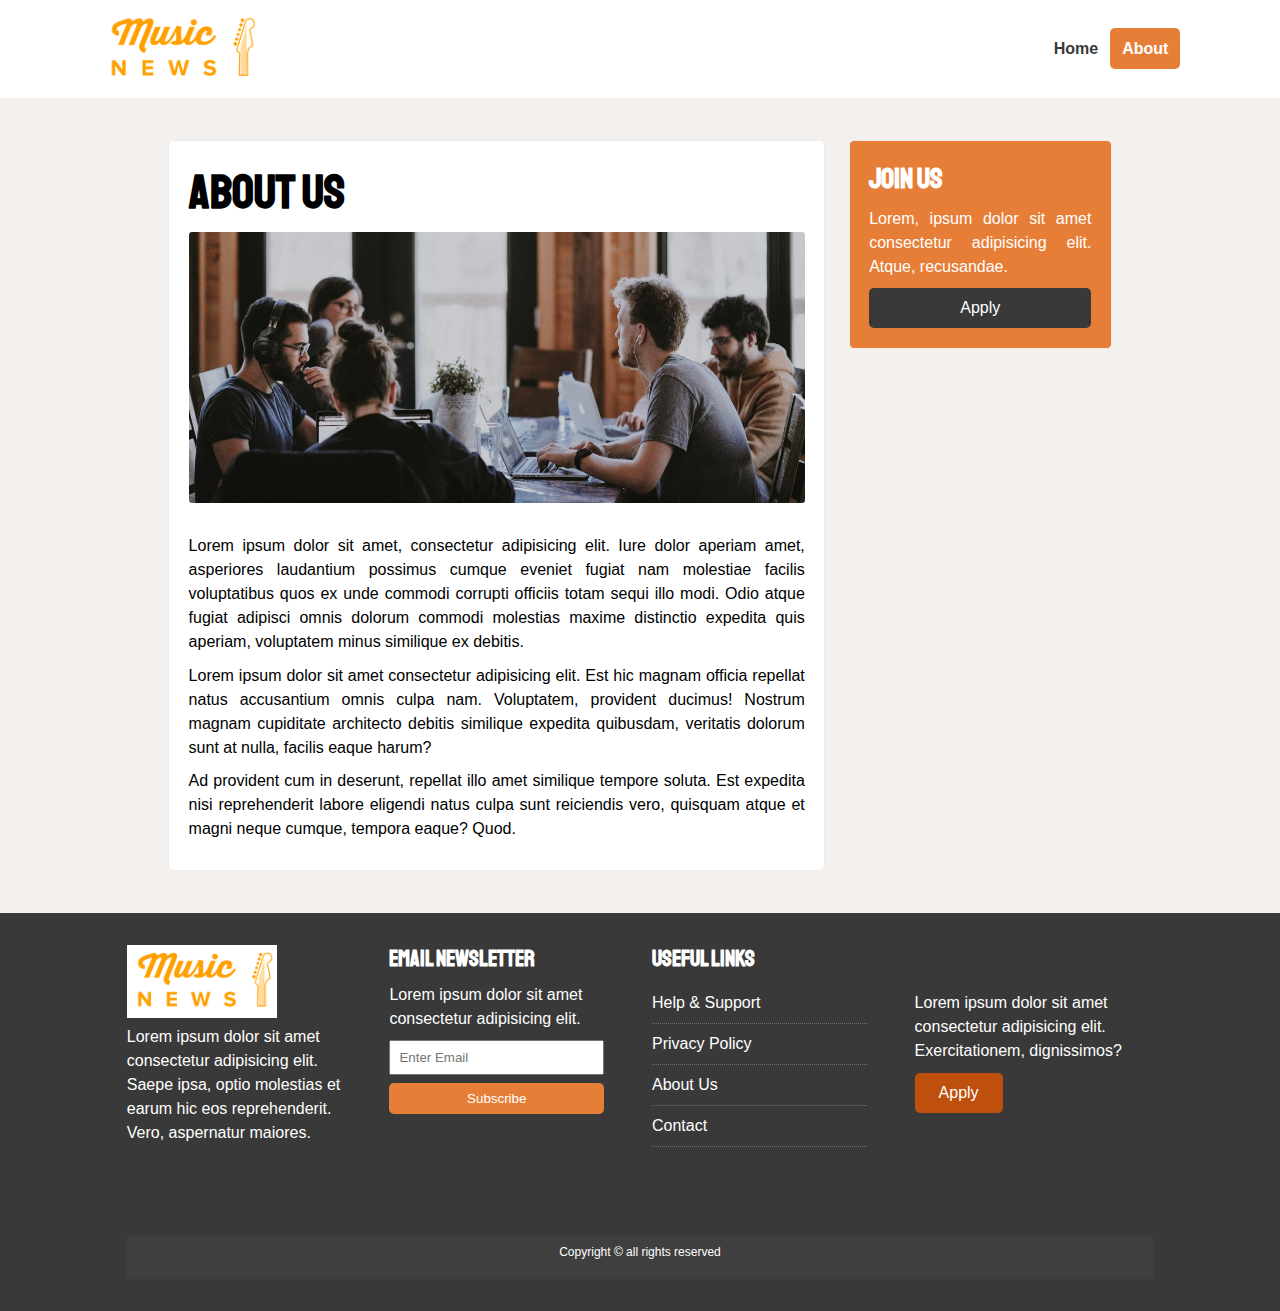
<file: html/about.html>
<!DOCTYPE html>
<html lang="en">
<head>
  <meta charset="UTF-8">
  <meta name="viewport" content="width=device-width, initial-scale=1.0">
  <meta http-equiv="X-UA-Compatible" content="ie=edge">
  <link rel="stylesheet" href="../style/index.css">
  <link rel="stylesheet" media="screen and (max-width:768px)
  "href="../style/mobile.css">
  <link rel="stylesheet" 
  href="https://use.fontawesome.com/releases/v5.7.2/css/all.css"
   integrity="sha384-fnmOCqbTlWIlj8LyTjo7mOUStjsKC4pOpQbqyi7RrhN7udi9RwhKkMHpvLbHG9Sr" 
   crossorigin="anonymous">
   <link href="https://fonts.googleapis.com/css?family=Lato|Staatliches" 
   rel="stylesheet">
   <!--to add an icon to the startpage in the browser go to http://tools.dynamicdrive.com/favicon/
   upload an image and copy the link here -->
   <link rel="shortcut icon" type="image/x-icon" href="../favicon.ico">
  <title>News grid | Latest News</title>
</head>
<body>
  <nav id="main-nav">
    <div class="container">
      <img src="../img/iconYellow.PNG" alt="NewsGrid" class="logo">
      
      <ul>
        <li><a href="../index.html" >Home</a></li>
        <li><a href="about.html" class="current" >About</a></li>
      </ul>
    </div>
  </nav>

 <!--section-->
 <section id="about">
   <div class="container">
     <div class="page-container">
       <article class="card">
         <h1 class="l-heading">About Us</h1>
         <img src="../img/annie-spratt-604126-unsplash.jpg" alt="ampli">
        <p>Lorem ipsum dolor sit amet, consectetur adipisicing elit. Iure dolor aperiam amet, asperiores laudantium possimus
          cumque eveniet fugiat nam molestiae facilis voluptatibus quos ex unde commodi corrupti officiis totam sequi illo
          modi. Odio atque fugiat adipisci omnis dolorum commodi molestias maxime distinctio expedita quis aperiam, voluptatem
          minus similique ex debitis.</p>
        <p>Lorem ipsum dolor sit amet consectetur adipisicing elit. Est hic magnam officia repellat natus accusantium omnis
            culpa nam. Voluptatem, provident ducimus! Nostrum magnam cupiditate architecto debitis similique expedita quibusdam,
            veritatis dolorum sunt at nulla, facilis eaque harum?</p>  <p>Ad provident cum in deserunt, repellat illo amet
            similique tempore soluta. Est expedita nisi reprehenderit labore eligendi natus culpa sunt reiciendis vero, quisquam
            atque et magni neque cumque, tempora eaque? Quod.</p>
       </article>
       <aside class="card bg-primary">
         <h2>Join Us</h2>
         <p>Lorem, ipsum dolor sit amet consectetur 
           adipisicing elit. Atque, recusandae.
         </p>
          <a href="#" class="btn btn-dark btn-block">Apply</a>
        </aside>
     </div>
   </div>
 </section>
  <!--footer-->
  <footer id="main-footer" class="py-2">
    <div class="container footer-container">
      <div>
        <img src="../img/iconYellow.PNG" alt="NewsGrid">
        <p>Lorem ipsum dolor sit amet consectetur adipisicing elit. Saepe ipsa, optio molestias et earum hic eos reprehenderit.
          Vero, aspernatur maiores.</p>
      </div>
      <div>
        <h3>Email Newsletter</h3>
        <p>Lorem ipsum dolor sit amet consectetur adipisicing elit.</p>
        <form>
          <input type="email" placeholder="Enter Email">
          <input type="submit" value="Subscribe" class="btn btn-primary">
        </form>
      </div>
      <div>
        <h3>Useful Links</h3>
        <ul class="list">
          <li><a href="#">Help & Support</a></li>
          <li><a href="#">Privacy Policy</a></li>
          <li><a href="#">About Us</a></li>
          <li><a href="#">Contact</a></li>
        </ul>
      </div>
      <div>
        <h2>Work with Us</h2>
        <p>Lorem ipsum dolor sit amet consectetur adipisicing elit. Exercitationem, dignissimos?</p>
        <a href="" class="btn btn-secondary">Apply</a>
      </div>
      <div class="social">
        <a href="http://twitter.com" target="_blank">
          <i class="fab fa-twitter fa-2x"></i>
        </a>
        <a href="http://instagram.com" target="_blank">
          <i class="fab fa-instagram fa-2x"></i>
        </a>
        <a href="http://youtube.com" target="_blank">
          <i class="fab fa-youtube fa-2x"></i>
        </a>
        <a href="http://facebook.com" target="_blank">
          <i class="fab fa-facebook fa-2x"></i>
        </a>
      </div>
      <div>
        <p>
          Copyright &copy; all rights reserved
        </p>
      </div>
    </div>
  </footer>
</body>
</html>
</file>
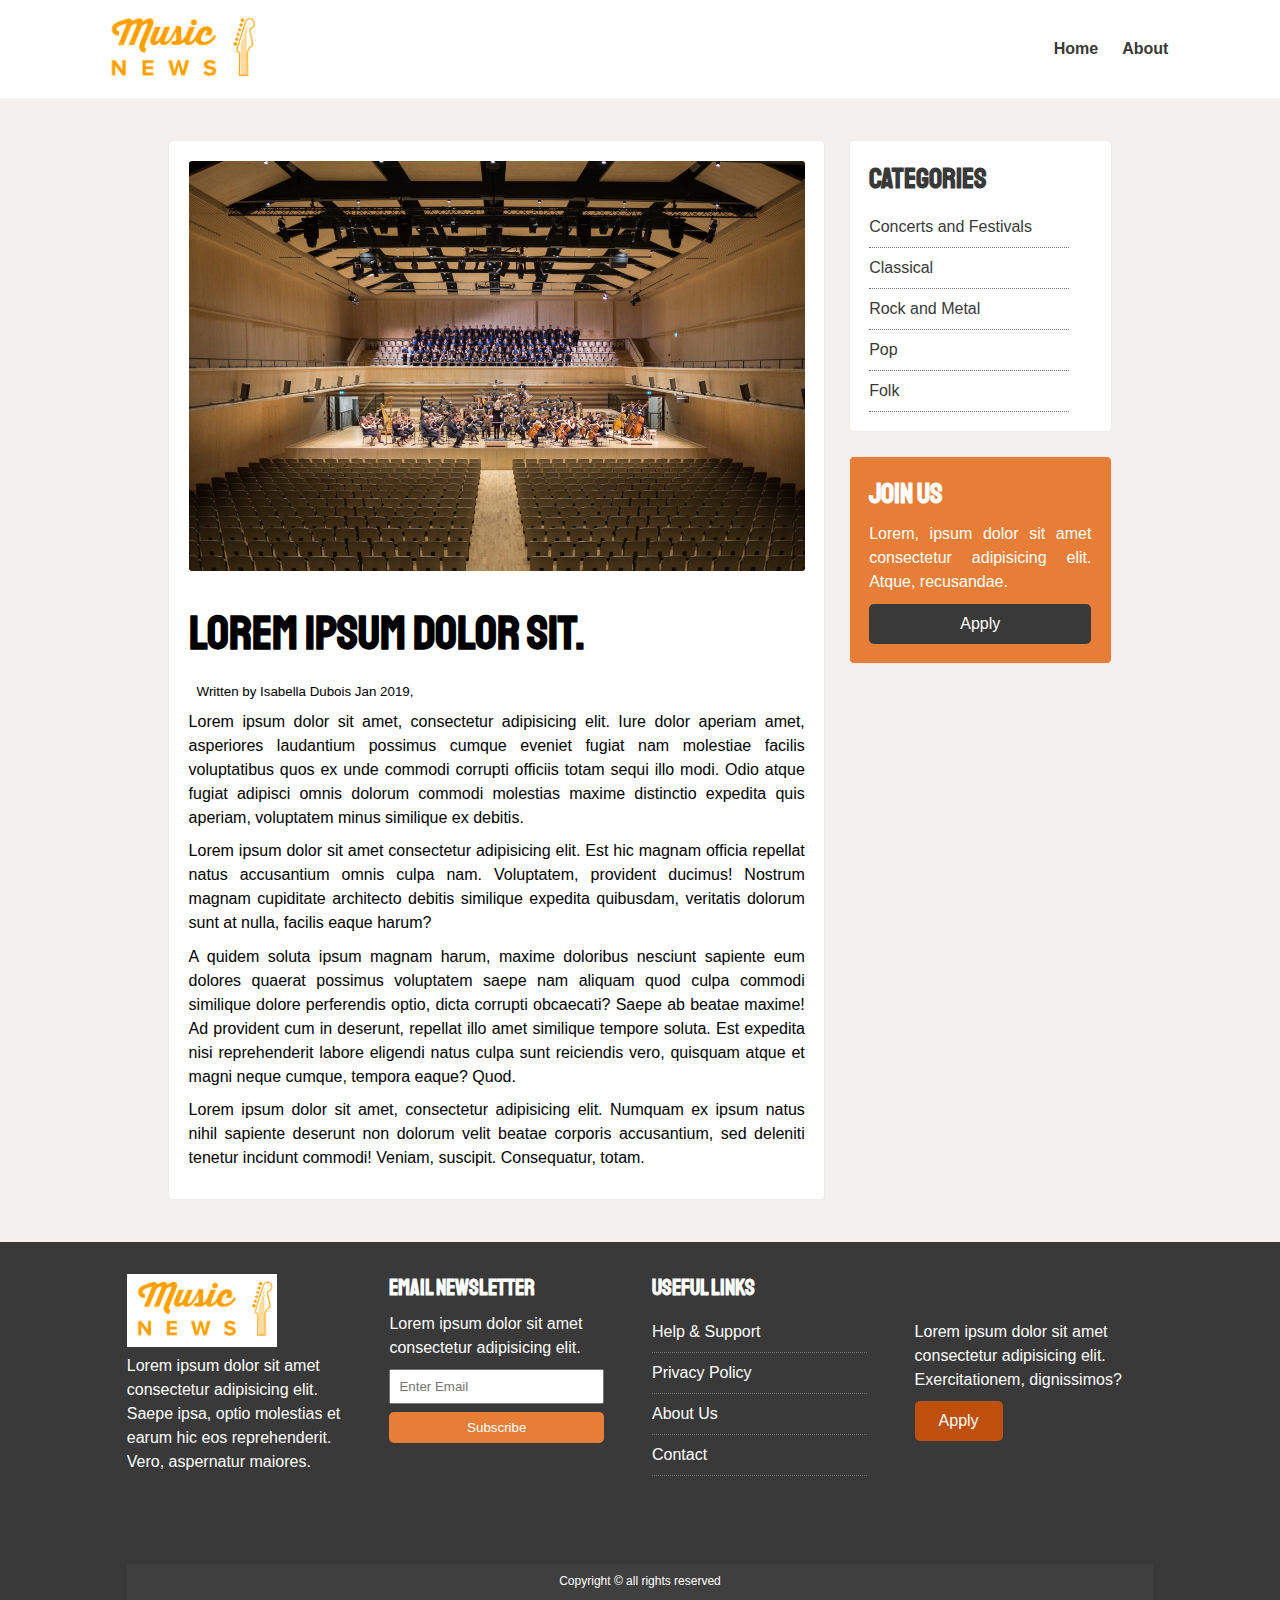
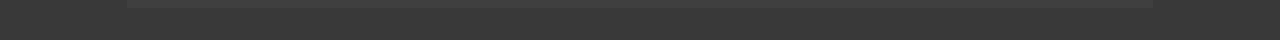
<file: html/article.html>
<!DOCTYPE html>
<html lang="en">
<head>
  <meta charset="UTF-8">
  <meta name="viewport" content="width=device-width, initial-scale=1.0">
  <meta http-equiv="X-UA-Compatible" content="ie=edge">
  <link rel="stylesheet" href="../style/index.css">
  <link rel="stylesheet" media="screen and (max-width:768px)
  "href="../style/mobile.css">
  <link rel="stylesheet" 
  href="https://use.fontawesome.com/releases/v5.7.2/css/all.css"
   integrity="sha384-fnmOCqbTlWIlj8LyTjo7mOUStjsKC4pOpQbqyi7RrhN7udi9RwhKkMHpvLbHG9Sr" 
   crossorigin="anonymous">
   <link href="https://fonts.googleapis.com/css?family=Lato|Staatliches" 
   rel="stylesheet">
   <!--to add an icon to the startpage in the browser go to http://tools.dynamicdrive.com/favicon/
   upload an image and copy the link here -->
   <link rel="shortcut icon" type="image/x-icon" href="../favicon.ico">
  <title>News grid | Latest News</title>
</head>
<body>
  <nav id="main-nav">
    <div class="container">
      <img src="../img/iconYellow.PNG" alt="NewsGrid" class="logo">
     
      <ul>
        <li><a href="../index.html" >Home</a></li>
        <li><a href="about.html"  >About</a></li>
      </ul>
    </div>
  </nav>

 <!--section-->
 <section id="about">
   <div class="container">
     <div class="page-container">
       <article class="card">
         <img src="../img/orchestra.jpg" alt="Music">
         <h1 class="l-heading">Lorem ipsum dolor sit.</h1>
         <div class="meta">
           <small>
             <i class="fas fa-user"></i>Written by Isabella Dubois Jan 2019,
           </small>
        
         </div>
        <p>Lorem ipsum dolor sit amet, consectetur adipisicing elit. Iure dolor aperiam amet, asperiores laudantium possimus
          cumque eveniet fugiat nam molestiae facilis voluptatibus quos ex unde commodi corrupti officiis totam sequi illo
          modi. Odio atque fugiat adipisci omnis dolorum commodi molestias maxime distinctio expedita quis aperiam, voluptatem
          minus similique ex debitis.</p>
        <p>Lorem ipsum dolor sit amet consectetur adipisicing elit. Est hic magnam officia repellat natus accusantium omnis
            culpa nam. Voluptatem, provident ducimus! Nostrum magnam cupiditate architecto debitis similique expedita quibusdam,
            veritatis dolorum sunt at nulla, facilis eaque harum? </p>
            <p> A quidem soluta ipsum magnam harum, maxime doloribus
            nesciunt sapiente eum dolores quaerat possimus voluptatem saepe nam aliquam quod culpa commodi similique dolore
            perferendis optio, dicta corrupti obcaecati? Saepe ab beatae maxime! Ad provident cum in deserunt, repellat illo amet
            similique tempore soluta. Est expedita nisi reprehenderit labore eligendi natus culpa sunt reiciendis vero, quisquam
            atque et magni neque cumque, tempora eaque? Quod.</p>
          <p>Lorem ipsum dolor sit amet, consectetur adipisicing elit. Numquam ex ipsum natus nihil sapiente deserunt non dolorum
            velit beatae corporis accusantium, sed deleniti tenetur incidunt commodi! Veniam, suscipit. Consequatur, totam.</p>
       </article>
       <aside id="category" class="card">
         <h2>Categories</h2>
         <ul class="list">
           <li><a href="#"><i class="fas fa-chevron-right"></i> Concerts and Festivals</a></li>
           <li><a href="#"><i class="fas fa-chevron-right"></i> Classical</a></li>
           <li><a href="#"><i class="fas fa-chevron-right"></i> Rock and Metal</a></li>
           <li><a href="#"><i class="fas fa-chevron-right"></i> Pop </a></li>
           <li><a href="#"><i class="fas fa-chevron-right"></i> Folk </a></li>
         </ul>
       </aside>
       <aside class="card bg-primary">
         <h2>Join Us</h2>
         <p>Lorem, ipsum dolor sit amet consectetur 
           adipisicing elit. Atque, recusandae.
         </p>
          <a href="#" class="btn btn-dark btn-block">Apply</a>
        </aside>
     </div>
   </div>
 </section>
  <!--footer-->
  <footer id="main-footer" class="py-2">
    <div class="container footer-container">
      <div>
        <img src="../img/iconYellow.PNG" alt="NewsGrid">
        <p>Lorem ipsum dolor sit amet consectetur adipisicing elit. Saepe ipsa, optio molestias et earum hic eos reprehenderit.
          Vero, aspernatur maiores.</p>
      </div>
      <div>
        <h3>Email Newsletter</h3>
        <p>Lorem ipsum dolor sit amet consectetur adipisicing elit.</p>
        <form>
          <input type="email" placeholder="Enter Email">
          <input type="submit" value="Subscribe" class="btn btn-primary">
        </form>
      </div>
      <div>
        <h3>Useful Links</h3>
        <ul class="list">
          <li><a href="#">Help & Support</a></li>
          <li><a href="#">Privacy Policy</a></li>
          <li><a href="#">About Us</a></li>
          <li><a href="#">Contact</a></li>
        </ul>
      </div>
      <div>
        <h2>Work with Us</h2>
        <p>Lorem ipsum dolor sit amet consectetur adipisicing elit. Exercitationem, dignissimos?</p>
        <a href="" class="btn btn-secondary">Apply</a>
      </div>
      <div class="social">
        <a href="http://twitter.com" target="_blank">
          <i class="fab fa-twitter fa-2x"></i>
        </a>
        <a href="http://instagram.com" target="_blank">
          <i class="fab fa-instagram fa-2x"></i>
        </a>
        <a href="http://youtube.com" target="_blank">
          <i class="fab fa-youtube fa-2x"></i>
        </a>
        <a href="http://facebook.com" target="_blank">
          <i class="fab fa-facebook fa-2x"></i>
        </a>
      </div>
      <div>
        <p>
          Copyright &copy; all rights reserved
        </p>
      </div>
    </div>
  </footer>
</body>
</html>
</file>
<file: style/index.css>
:root {
	--primary-color: #e77e38;
	--light-color: #f3f0ed;
	--secondary-color: #be4f0c;
	--dark-color: #393939;
	--max-width: 1100px;
}

* {
	margin: 0;
	padding: 0;
	box-sizing: border-box;
}

body {
	/*font-family: 'Lato', sans-serif;*/
	font-family: 'Roboto', sans-serif;
	line-height: 1.5;
	background: var(--light-color);
}

a {
	color: var(--dark-color);
	text-decoration: none;
}

ul {
	list-style: none;
}

img {
	width: 100%;
}

p {
	margin-bottom: 0.6rem;
}

h1,
h2,
h3,
h4,
h5,
h6 {
	font-family: 'Staatliches', cursive;
	margin-bottom: .55rem;
	line-height: 1.3;
}

h2 {
	font-size: 1.8rem;
	color: var(--dark-color);
}

h3 {
	font-size: 1.4rem;
}

h3 :hover {
	color: var(--secondary-color);
}

.bg-dark h3 :hover {
	color: var(--primary-color);
}

/*Utility*/
.container {
	max-width: var(--max-width);
	margin: auto;
	padding: 0 2.3rem;
	overflow: hidden;
}

.btn {
	display: inline-block;
	border: none;
	background: var(--dark-color);
	color: white;
	padding: 0.5rem 1.5rem;
	border-radius: 5px;
}
.btn-light {
	background: var(--light-color);
}

.btn-primary {
	background: var(--primary-color);
}

.btn-secondary {
	background: var(--secondary-color);
}

.btn:hover {
	opacity: 0.8;
}

.btn-block {
	display: block;
	width: 100%;
	text-align: center;
}

.card {
	background: white;
	padding: 1.2rem;
	border: #eee 1px solid;
}

.bg-dark {
	background: var(--dark-color);
	color: white;
}

.bg-primary {
	background: var(--primary-color);
	color: white;
}

.bg-secondary {
	background: var(--secondary-color);
	color: white;
}

.bg-dark h1,
.bg-dark h2,
.bg-dark h3,
.bg-dark a,
.bg-primary h1,
.bg-primary h2,
.bg-primary h3,
.bg-primary a,
.bg-secondary h1,
.bg-secondary h2,
.bg-secondary h3,
.bg-secondary a {
	color: white;
}

.py-1 {
	padding: 1.5rem 0;
}
.py-2 {
	padding: 2rem 0;
}
.py-3 {
	padding: 3rem 0;
}
.p-1 {
	padding: 1.5rem;
}
.p-2 {
	padding: 2rem;
}
.p-3 {
	padding: 3rem;
}

.l-heading {
	font-size: 3rem;
}

.list li {
	padding: 0.5rem 0;
	border-bottom: rgb(114, 114, 114) dotted 1px;
	width: 90%;
}

.list li a:hover {
	color: var(--primary-color) !important;
}

/*inner page container*/
.page-container {
	display: grid;
	grid-template-columns: 5fr 2fr;
	margin: 2.6rem;
	grid-gap: 1.5rem;
}
.card {
	border-radius: 5px;
	border: rgb(238, 235, 235) 1px solid;
}
.card p {
	text-align: justify;
}
.card .meta {
	display: flex;
	justify-content: space-between;
	align-items: center;
	padding: 0.5rem;
}

.page-container > *:first-child {
	grid-row: 1 /span 4;
}
/*nav*/
#main-nav {
	background: white;
	position: sticky;
	top: 0;
	z-index: 2;
	border-bottom: #f3f0ed 1px solid;
}

#main-nav .container {
	display: grid;
	grid-template-columns: 6fr 3fr;
	padding: 0.6rem;
	align-items: center;
}

#main-nav .logo {
	width: 160px;
}

#main-nav ul {
	justify-self: end; /*push at the end*/
	display: flex; /*no point using grid just for those*/
}

#main-nav ul li a {
	padding: 0.75rem;
	font-weight: bold;
	border-radius: 5px;
}

#main-nav ul li a.current {
	background: var(--primary-color);
	color: #fff;
}

#main-nav ul li a:hover {
	background: var(--light-color);
	color: var(--dark-color);
}

/*showcase*/
#showcase {
	color: white;
	background: var(--dark-color);
	padding: 2rem;
	position: relative;
}

#showcase:before {
	content: '';
	background: url('../img/matthew-kalapuch-rockConcert.jpg') no-repeat center center/cover;
	position: absolute; /*lay it on the top of the showcase*/
	top: 0;
	left: 0;
	width: 100%;
	height: 100%;
	opacity: 0.4;
}

#showcase .container {
	display: grid;
	grid-template-columns: repeat(2, 1fr);
	justify-content: center;
	align-items: center;
	height: 50vh;
}

#showcase .showcase-content {
	z-index: 1;
	position: relative;
	text-align: justify;
}

#showcase .showcase-content p {
	margin-bottom: 1rem;
}

/* Home articles*/
#home-articles .articles-container {
	display: grid;
	grid-template-columns: repeat(3, 1fr);
	grid-gap: 1rem;
}

#home-articles .articles-container > *:first-child,
#home-articles .articles-container > *:last-child {
	display: grid;
	grid-template-columns: repeat(2, 1fr);
	grid-gap: 1rem;
	align-items: center;
	grid-column: 1/ span 2;
}

#home-articles .articles-container > *:last-child {
	grid-column: 2/span 2;
}

/*footer*/
#main-footer {
	background: var(--dark-color);
	color: white;
}

#main-footer img {
	width: 150px;
}

#main-footer a {
	color: white;
}
#main-footer .social {
	display: flex;
	justify-content: center;
	grid-column: 1/5;
}

#main-footer .social a {
	padding: 1rem;
}
#main-footer .footer-container {
	display: grid;
	grid-template-columns: repeat(4, 1fr);
	grid-gap: 1.5rem;
}

#main-footer .footer-container > *:last-child {
	background: rgba(83, 83, 83, 0.267);
	grid-column: 1/ span 4;
	padding: 0.5rem;
	text-align: center;
	font-size: 0.75rem;
}

#main-footer .footer-container input[type='email'] {
	width: 90%;
	padding: 0.5rem;
	margin-bottom: 0.5rem;
}

#main-footer .footer-container input[type='submit'] {
	width: 90%;
}

#about img {
	border-radius: 3px;
	margin-bottom: 1.5rem;
}
</file>
<file: style/mobile.css>
/*nav*/
#main-nav .social{
  display:none; 
}

#main-nav .container{
  grid-template-columns: 1fr; 
  grid-gap: 1.2rem; 
}

#main-nav ul, #main-nav .logo{
  justify-self:center; 
}

#main-nav .logo{
  width: 140px; ;
}

#main-nav ul li a{
  padding:0.5rem; 
}

#home-articles .articles-container{
  grid-template-columns: repeat(2,1fr); 
}

#home-articles .articles-container >*:first-child,
#home-articles .articles-container >*:last-child{
  grid-template-columns: 1fr; 
  grid-column: 1; 
}

#showcase .container{
  display:block; 
}

@media(max-width:600px){
  /*stack grid items*/
  #showcase .showcase-container,
  #home-articles .articles-container, 
  #main-footer .footer-container{
    grid-template-columns: 1fr; 
  }

  #main-footer .footer-container>*:first-child,
  #main-footer .footer-container>*:nth-child(2){
    border-bottom:rgb(99, 99, 99) dotted 1px;
    padding-bottom: 1rem;  
  }

 
  #main-footer .footer-container >*:last-child{
    grid-column: 1; 
  }
  #showcase .container{
    display:block; 
  }


 .page-container{
    grid-template-columns: 1fr; 
    text-align:center; 
    margin:10px 0; 
  }

  .page-container .l-heading{
    font-size: 2rem; 
  }
}
</file>
